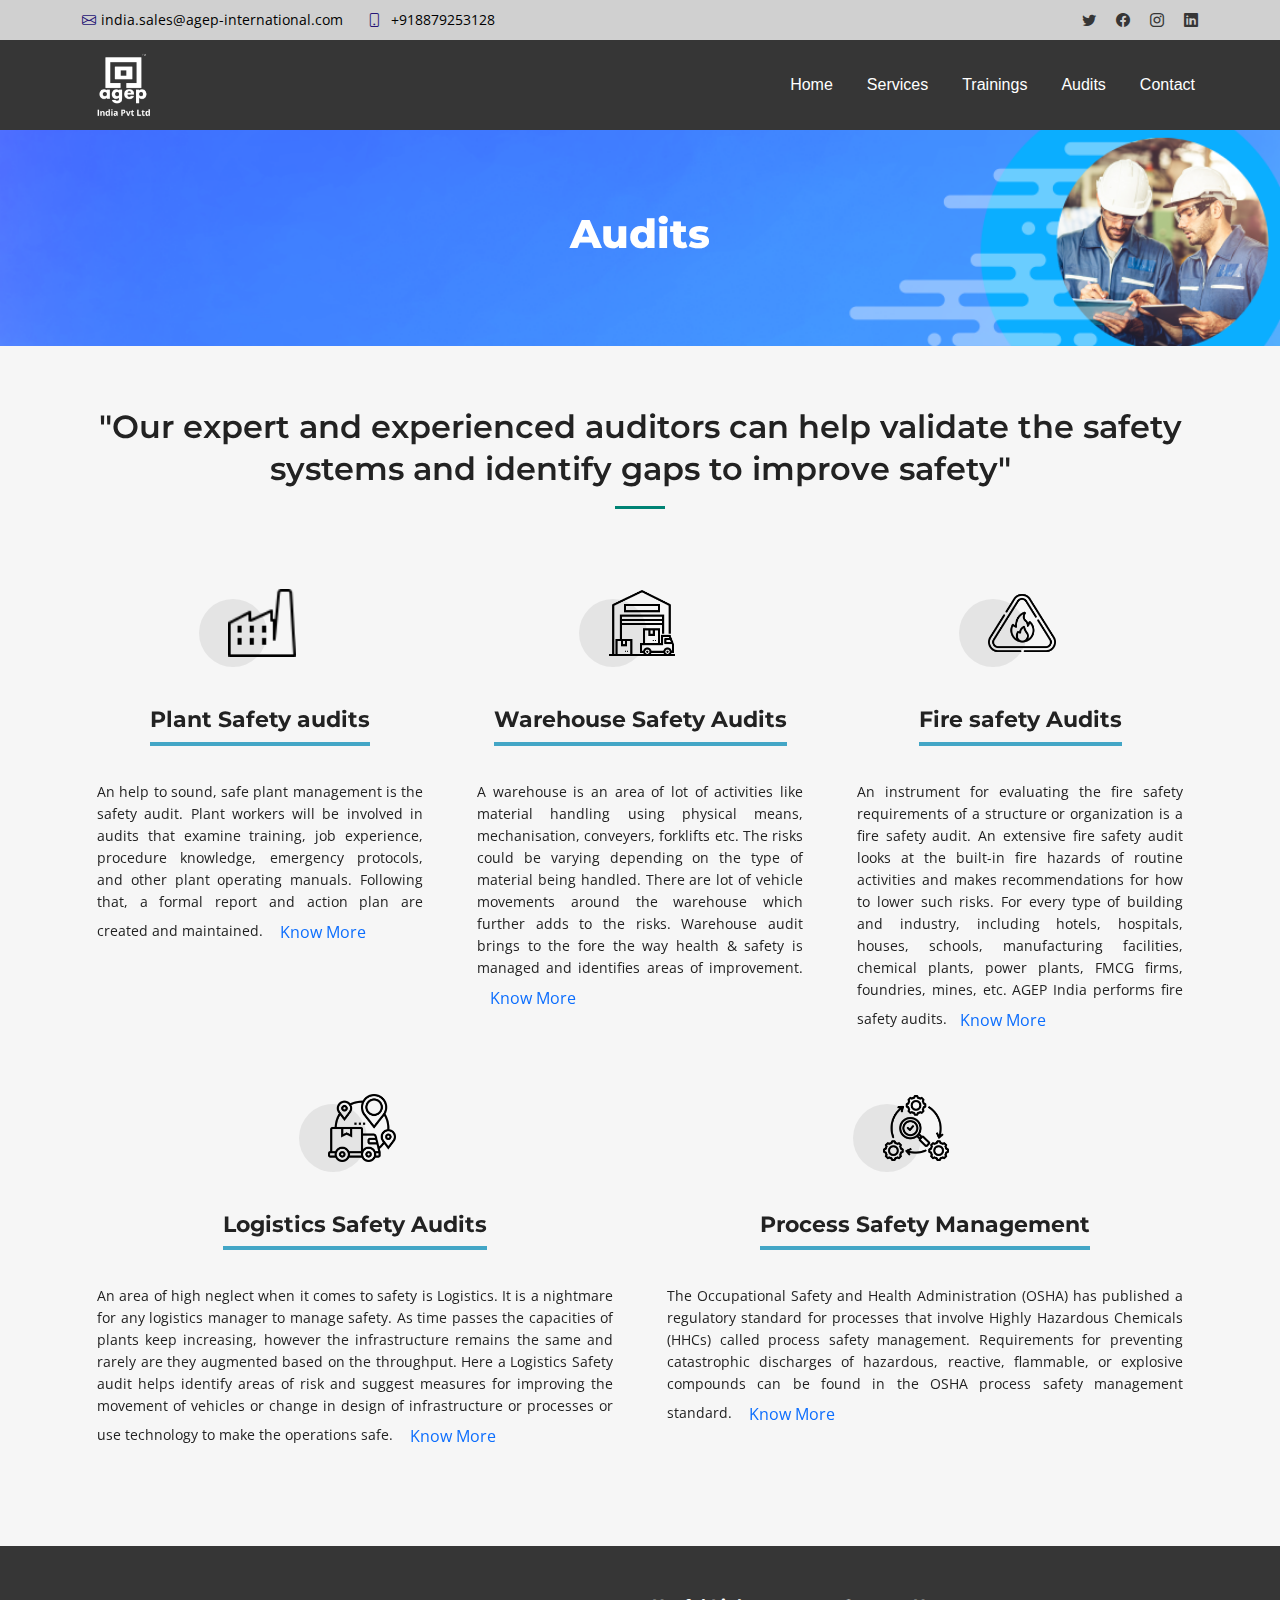
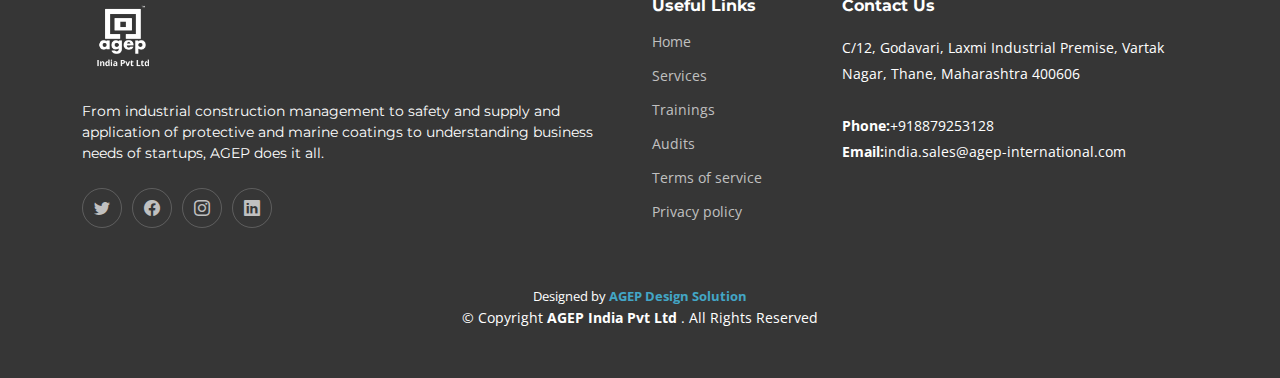
<file: audits.html>
<!DOCTYPE html>
<html lang="en">

<head>
    <title>Our Audits Agep India Pvt Ltd</title>
    <meta charset="UTF-8">
    <meta name="viewport" content="width=device-width, initial-scale=1">
    <!-- Favicons -->
    <link href="assets/img/favicon.png" rel="icon">
    <link href="assets/img/apple-touch-icon.png" rel="apple-touch-icon">
    <!-- Google Fonts -->
    <link rel="preconnect" href="https://fonts.googleapis.com">
    <link rel="preconnect" href="https://fonts.gstatic.com" crossorigin>
    <link
        href="https://fonts.googleapis.com/css2?family=Open+Sans:ital,wght@0,300;0,400;0,500;0,600;0,700;1,300;1,400;1,600;1,700&family=Montserrat:ital,wght@0,300;0,400;0,500;0,600;0,700;1,300;1,400;1,500;1,600;1,700&family=Raleway:ital,wght@0,300;0,400;0,500;0,600;0,700;1,300;1,400;1,500;1,600;1,700&display=swap"
        rel="stylesheet">
    <!-- -----------Vendor CSS Files-------------- -->
    <link href="assets/vendor/bootstrap/css/bootstrap.min.css" rel="stylesheet">
    <link href="assets/vendor/bootstrap-icons/bootstrap-icons.css" rel="stylesheet">
    <link href="assets/vendor/aos/aos.css" rel="stylesheet">
    <link href="assets/vendor/glightbox/css/glightbox.min.css" rel="stylesheet">
    <link href="assets/vendor/swiper/swiper-bundle.min.css" rel="stylesheet">
    <!------ CSS File---- -->
    <link href="assets/css/main.css" rel="stylesheet">
</head>

<body>
    <!-- ======= Header ======= -->
    <section id="topbar" class="topbar d-flex align-items-center">
        <div class="container d-flex justify-content-center justify-content-md-between">
            <div class="contact-info d-flex align-items-center">
                <a href="mailto:india.sales@agep-international.com" class="d-flex align-items-center text-dark email">
                    <i class="bi bi-envelope"><span>india.sales@agep-international.com</span></i></a></i>
                <i class="bi bi-phone d-flex align-items-center ms-4"><span>
                        <a href="tel:+918879253128">+918879253128</a>
                    </span></i></a>
            </div>
            <div class="social-links d-none d-md-flex align-items-center">
                <a href="https://twitter.com/AGEPIndia?t=v2tFDaWa-j99yqz-kNW7rA&s=08" class="twitter" target="_blank"><i
                        class="bi bi-twitter"></i></a>
                <a href="https://www.facebook.com/agepinternational" class="facebook" target="_blank"><i
                        class="bi bi-facebook"></i></a>
                <a href="https://www.instagram.com/agep_india/" class="instagram" target="_blank"><i
                        class="bi bi-instagram"></i></a>
                <a href="https://www.linkedin.com/company/agepindia/" class="linkedin" target="_blank"><i
                        class="bi bi-linkedin"></i></i></a>
            </div>
        </div>
    </section>
    <!-- End Top Bar -->
    <header id="header" class="header d-flex align-items-center">
        <div class="container-fluid container-xl d-flex align-items-center justify-content-between">
            <a href="index.php" class="logo d-flex align-items-center">
                <!-- Uncomment the line below if you also wish to use an image logo -->
                <img src="assets/img/logo_fav.png" alt="">
            </a>
            <nav id="navbar" class="navbar">
                <ul>
                    <li>
                        <a href="index.php">Home</a>
                    </li>
                    <!-- <li><a href="#about">About Us</a></li> -->
                    <li>
                        <a href="services.php">Services</a>
                    </li>
                    <li>
                        <a href="training.php">Trainings</a>
                    </li>
                    <li>
                        <a href="audits.php">Audits</a>
                    </li>
                    <li>
                        <a href="contact.php">Contact</a>
                    </li>
                </ul>
            </nav>
            <!-- .navbar -->
            <i class="mobile-nav-toggle mobile-nav-show bi bi-list"></i>
            <i class="mobile-nav-toggle mobile-nav-hide d-none bi bi-x"></i>
        </div>
    </header>
    <!-- End Header -->
    <!-- End Header -->
    <section id="header-services" class="header-services" style="background-image: url(assets/img/bannertwo/4.png);">
        <div class="container" data-aos="zoom-in">
            <div class="text-center" data-aos="fade-right" data-aos-delay="800">
                <h5>Audits</h5>

                <!-- <p>"From risk assessment to emergency response planning, we have got you covered!"</p> -->
            </div>
        </div>
    </section>
    <!-- ======= Our AUDITS  Section ======= -->
    <section id="audits" class="services sections-bg">
        <div class="container" data-aos="fade-up">
            <div class="section-header">
                <h2 style="line-height: 1.3;">
                    "Our expert and experienced auditors can help validate the safety
                    systems and identify gaps to improve safety"
                </h2>
                <!-- <p class="lead"></p> -->
            </div>
            <div class="row gy-4" data-aos="fade-up" data-aos-delay="100">
                <div class="col-lg-4 col-md-6">
                    <div class="service-item  position-relative text-center">
                        <div class="icon">
                            <!-- <i class="bi bi-activity"></i> -->
                            <img src="assets/img/service_icon/plants.png" alt="" class="img-fluid">
                        </div>
                        <h3>Plant Safety audits</h3>
                        <p>
                            An help to sound, safe plant management is the safety audit. Plant workers will be
                            involved in audits that examine training, job experience, procedure knowledge, emergency
                            protocols, and other plant operating manuals. Following that, a formal report and action
                            plan are created and maintained.
                            <a href="#0" class="btn btn-link openButton" data-bs-toggle="modal"
                                data-bs-target="#popup">Know
                                More</a>
                        </p>
                    </div>
                </div>
                <!-- End Service Item -->
                <div class="col-lg-4 col-md-6">
                    <div class="service-item position-relative text-center">
                        <div class="icon">
                            <img src="assets/img/service_icon/warehouse.png" alt="" class="img-fluid">
                            <!-- <i class="bi bi-broadcast"></i> -->
                        </div>
                        <h3>
                            Warehouse Safety Audits
                        </h3>
                        <p>
                            A warehouse is an area of lot of activities like material handling using physical means,
                            mechanisation, conveyers, forklifts etc. The risks could be varying depending on the
                            type of material being handled. There are lot of vehicle movements around the warehouse
                            which further adds to the risks. Warehouse audit brings to the fore the way health &
                            safety is managed and identifies areas of improvement.<a href="#0"
                                class="btn btn-link openButton" data-bs-toggle="modal" data-bs-target="#popup">Know
                                More</a>
                        </p>
                    </div>
                </div>
                <!-- End Service Item -->
                <div class="col-lg-4 col-md-6">
                    <div class="service-item position-relative text-center">
                        <div class="icon">
                            <img src="assets/img/service_icon/firesaftyaudit.png" alt="" class="img-fluid">
                            <!-- <i class="bi bi-easel"></i> -->
                        </div>
                        <h3>Fire safety Audits</h3>
                        <p>
                            An instrument for evaluating the fire safety requirements of a structure or
                            organization is a fire safety audit. An extensive fire safety audit looks at the
                            built-in fire hazards of routine activities and makes recommendations for how to lower
                            such risks. For every type of building and industry, including hotels, hospitals,
                            houses, schools, manufacturing facilities, chemical plants, power plants, FMCG firms,
                            foundries, mines, etc. AGEP India performs fire safety audits.<a href="#0"
                                class="btn btn-link openButton" data-bs-toggle="modal" data-bs-target="#popup">Know
                                More</a>
                        </p>
                    </div>
                </div>
                <!-- End Service Item -->
                <div class="col-lg-6 col-md-6 col-sm-12">
                    <div class="service-item position-relative text-center">
                        <div class="icon" style="margin-left: 8%;">
                            <img src="assets/img/service_icon/logistics.png" alt="" class="img-fluid">
                            <!-- <i class="bi bi-bounding-box-circles"></i> -->
                        </div>
                        <h3>
                            Logistics Safety Audits
                        </h3>
                        <p>
                            An area of high neglect when it comes to safety is Logistics. It is a nightmare for any
                            logistics manager to manage safety. As time passes the capacities of plants keep
                            increasing, however the infrastructure remains the same and rarely are they augmented
                            based on the throughput. Here a Logistics Safety audit helps identify areas of risk and
                            suggest measures for improving the movement of vehicles or change in design of
                            infrastructure or processes or use technology to make the operations safe.
                            <a href="#0" class="btn btn-link openButton" data-bs-toggle="modal"
                                data-bs-target="#popup">Know
                                More</a>
                        </p>
                    </div>
                </div>
                <!-- End Service Item -->
                <div class="col-lg-6 col-md-6 col-sm-12">
                    <div class="service-item position-relative text-center">
                        <div class="icon" style="margin-left: 5%;">
                            <img src="assets/img/service_icon/processmangt.png" alt="" class="img-fluid">
                            <!-- <i class="bi bi-bounding-box-circles"></i> -->
                        </div>
                        <h3>
                            Process Safety Management
                        </h3>
                        <p>
                            The Occupational Safety and Health Administration (OSHA) has published a regulatory
                            standard for processes that involve Highly Hazardous Chemicals (HHCs) called process
                            safety management. Requirements for preventing catastrophic discharges of hazardous,
                            reactive, flammable, or explosive compounds can be found in the OSHA process safety
                            management standard.
                            <a class="btn btn-link openButton" data-bs-toggle="modal" data-bs-target="#popup">Know
                                More</a>
                        </p>
                    </div>
                </div>
                <!-- End Service Item -->
            </div>
        </div>
    </section>
    <!-- End Our Training Section -->
    <section>
        <div class="container">
            <div class="modal fade" id="popup" tabindex="-1" aria-labelledby="popupLabel" role="dialog"
                aria-hidden="true" data-backdrop="false">
                <div class="modal-dialog modal-side modal-bottom-right modal-notify modal-info" role="document">
                    <div class="modal-content">
                        <div class="modal-header bg-primary text-light">
                            <h5 class="modal-title" id="popupLabel">Ask Us &#128578;</h5>
                            <button type="button" class="btn btn-light btn-close" data-bs-dismiss="modal"
                                aria-label="Close"></button>
                        </div>
                        <div class="modal-body">
                            <form action="" method="post" role="form" class="php-email-form">
                                <div class="row">
                                    <div class="col-md-6 form-group">
                                        <input type="text" name="name" class="form-control" id="name"
                                            placeholder="Your Name" required>
                                    </div>
                                    <div class="col-md-6 form-group mt-3 mt-md-0">
                                        <input type="email" class="form-control" name="email" id="email"
                                            placeholder="Your Email" required>
                                    </div>
                                </div>
                                <div class="form-group mt-3">
                                    <input type="text" class="form-control" name="subject" id="subject"
                                        placeholder="Services" required>
                                </div>
                                <div class="form-group mt-3">
                                    <textarea class="form-control" name="message" rows="7"
                                        placeholder="Your Requirements" required></textarea>
                                </div>
                                <div class="text-center"><button class="btn btn-outline-primary mt-2" type="submit">Send
                                        Message</button></div>
                            </form>
                        </div>
                    </div>
                </div>
            </div>
        </div>
    </section>
    <!-- ======= Footer ======= -->
    <footer id="footer" class="footer">
        <div class="container">
            <div class="row gy-4">
                <div class="col-lg-6 col-md-12 footer-info">
                    <a href="index.php" class="logo d-flex align-items-center">
                        <!-- <span>AGEP India</span> -->
                        <img src="assets/img/logo_fav.png" class="img-fluid" alt="">
                    </a>
                    <p>From industrial construction management to safety and supply and application of
                        protective and
                        marine coatings to understanding business needs of startups, AGEP does it all. </p>
                    <div class="social-links d-flex mt-4">
                        <a href="https://twitter.com/AGEPIndia?t=v2tFDaWa-j99yqz-kNW7rA&s=08" class="twitter"><i
                                class="bi bi-twitter"></i></a>
                        <a href="https://www.facebook.com/agepinternational" class="facebook"><i
                                class="bi bi-facebook"></i></a>
                        <a href="https://www.instagram.com/agep_india/" class="instagram"><i
                                class="bi bi-instagram"></i></a>
                        <a href="https://www.linkedin.com/company/agepindia/" class="linkedin"><i
                                class="bi bi-linkedin"></i></i></a>
                    </div>
                </div>

                <div class="col-lg-2 col-md-2 col-6 footer-links">
                    <h4>Useful Links</h4>
                    <ul>
                        <li><a href="index.php">Home</a></li>
                        <li><a href="services.php">Services</a></li>
                        <li><a href="training.php">Trainings</a></li>
                        <li><a href="audits.php">Audits</a></li>
                        <li><a href="termsofservice.php" target="_blank">Terms of service</a></li>
                        <li><a href="privacy.php" target="_blank">Privacy policy</a></li>
                    </ul>
                </div>


                <!-- Office Address -->
                <div class=" col-xl-4 col-lg-4 col-md-4 footer-contact text-center text-md-start">
                    <h4>Contact Us</h4>
                    <p>
                        C/12, Godavari, Laxmi Industrial Premise, Vartak Nagar, Thane, Maharashtra 400606
                        <br><br>
                        <strong>Phone:</strong><a href="tel:+918879253128"></a>+918879253128<br>
                        <strong>Email:</strong>india.sales@agep-international.com<br>
                    </p>

                </div>

            </div>
        </div>

        <div class="container mt-4">
            <div class="copyright">
                <div class="credits">
                    Designed by <a href="index.php"><b>AGEP Design Solution</b></a>
                </div>
                &copy; Copyright <strong><span>AGEP India Pvt Ltd </span></strong>. All Rights Reserved
            </div>
        </div>
    </footer><!-- End Footer -->
    <!-- End Footer -->
    <!-- Vendor JS Files -->
    <script src="assets/vendor/bootstrap/js/bootstrap.bundle.min.js"></script>
    <script src="assets/vendor/aos/aos.js"></script>
    <script src="assets/vendor/glightbox/js/glightbox.min.js"></script>
    <script src="assets/vendor/purecounter/purecounter_vanilla.js"></script>
    <script src="assets/vendor/swiper/swiper-bundle.min.js"></script>
    <!-- Template Main JS File -->
    <script src="assets/js/main.js"></script>
</body>

</html>
</file>
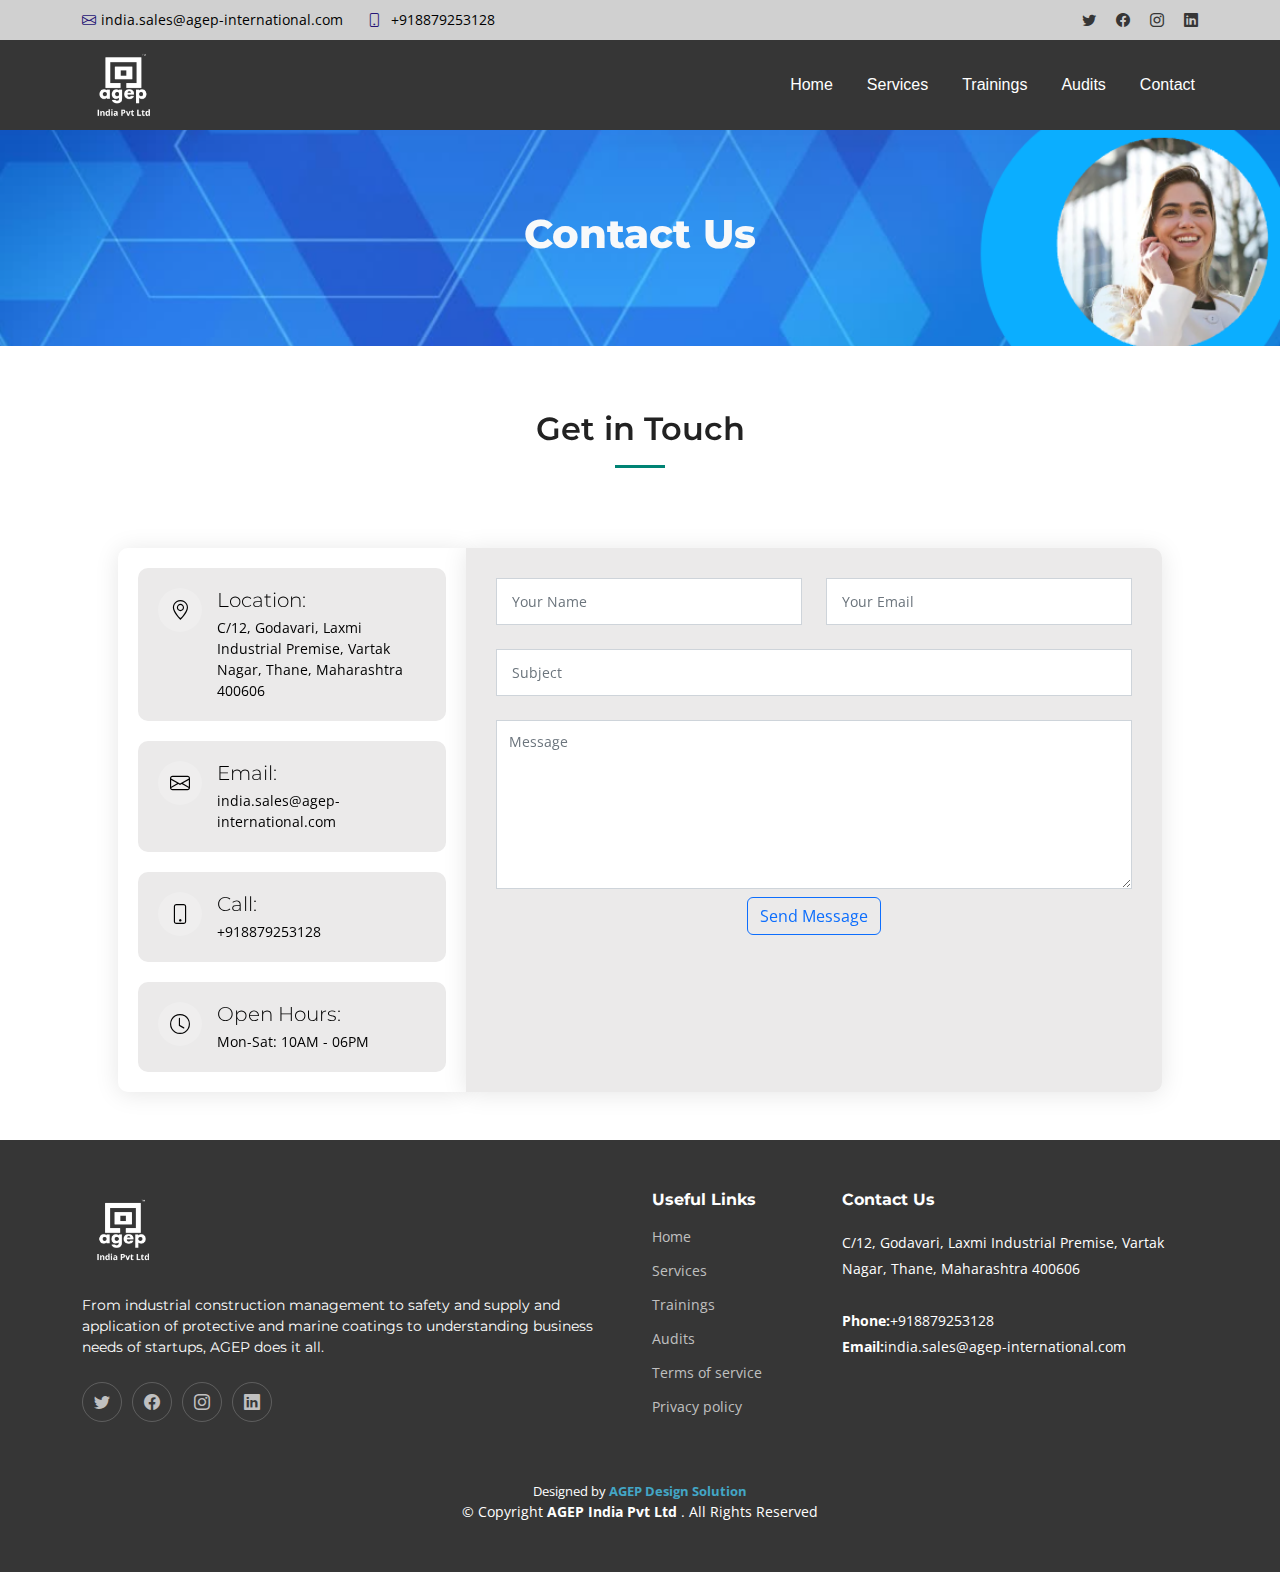
<file: contact.html>
<!DOCTYPE html>
<html lang="en">

<head>
    <title>Contact US Agep India Pvt Ltd </title>
    <meta charset="UTF-8">
    <meta name="viewport" content="width=device-width, initial-scale=1">

    <!-- Favicons -->
    <link href="assets/img/favicon.png" rel="icon">
    <link href="assets/img/apple-touch-icon.png" rel="apple-touch-icon">

    <!-- Google Fonts -->
    <link rel="preconnect" href="https://fonts.googleapis.com">
    <link rel="preconnect" href="https://fonts.gstatic.com" crossorigin>
    <link
        href="https://fonts.googleapis.com/css2?family=Open+Sans:ital,wght@0,300;0,400;0,500;0,600;0,700;1,300;1,400;1,600;1,700&family=Montserrat:ital,wght@0,300;0,400;0,500;0,600;0,700;1,300;1,400;1,500;1,600;1,700&family=Raleway:ital,wght@0,300;0,400;0,500;0,600;0,700;1,300;1,400;1,500;1,600;1,700&display=swap"
        rel="stylesheet">
    <!-- -----------Vendor CSS Files-------------- -->
    <link href="assets/vendor/bootstrap/css/bootstrap.min.css" rel="stylesheet">
    <link href="assets/vendor/bootstrap-icons/bootstrap-icons.css" rel="stylesheet">
    <link href="assets/vendor/aos/aos.css" rel="stylesheet">
    <link href="assets/vendor/glightbox/css/glightbox.min.css" rel="stylesheet">
    <link href="assets/vendor/swiper/swiper-bundle.min.css" rel="stylesheet">

    <!------ CSS File---- -->
    <link href="assets/css/main.css" rel="stylesheet">
</head>

<body>
    <!-- ======= Header ======= -->
    <section id="topbar" class="topbar d-flex align-items-center">
        <div class="container d-flex justify-content-center justify-content-md-between">
            <div class="contact-info d-flex align-items-center">
                <a href="mailto:india.sales@agep-international.com" class="d-flex align-items-center text-dark email">
                    <i class="bi bi-envelope"><span>india.sales@agep-international.com</span></i></a></i>
                <i class="bi bi-phone d-flex align-items-center ms-4"><span>
                        <a href="tel:+918879253128">+918879253128</a>
                    </span></i></a>
            </div>
            <div class="social-links d-none d-md-flex align-items-center">
                <a href="https://twitter.com/AGEPIndia?t=v2tFDaWa-j99yqz-kNW7rA&s=08" class="twitter" target="_blank"><i
                        class="bi bi-twitter"></i></a>
                <a href="https://www.facebook.com/agepinternational" class="facebook" target="_blank"><i
                        class="bi bi-facebook"></i></a>
                <a href="https://www.instagram.com/agep_india/" class="instagram" target="_blank"><i
                        class="bi bi-instagram"></i></a>
                <a href="https://www.linkedin.com/company/agepindia/" class="linkedin" target="_blank"><i
                        class="bi bi-linkedin"></i></i></a>
            </div>
        </div>
    </section><!-- End Top Bar -->

    <header id="header" class="header d-flex align-items-center">
        <div class="container-fluid container-xl d-flex align-items-center justify-content-between">
            <a href="index.php" class="logo d-flex align-items-center">
                <!-- Uncomment the line below if you also wish to use an image logo -->
                <img src="assets/img/logo_fav.png" alt="">
            </a>
            <nav id="navbar" class="navbar">
                <ul>
                    <li><a href="index.php">Home</a></li>
                    <!-- <li><a href="#about">About Us</a></li> -->
                    <li><a href="services.php">Services</a></li>
                    <li><a href="training.php">Trainings</a></li>
                    <li><a href="audits.php">Audits</a></li>
                    <li><a href="contact.php">Contact</a></li>
                </ul>
            </nav><!-- .navbar -->

            <i class="mobile-nav-toggle mobile-nav-show bi bi-list"></i>
            <i class="mobile-nav-toggle mobile-nav-hide d-none bi bi-x"></i>

        </div>
    </header><!-- End Header -->
    <!-- End Header -->
    <section id="header-services" class="header-services" style="background-image: url(assets/img/bannertwo/5.png);">
        <div class="container" data-aos="zoom-in">
            <div class="text-center" data-aos="fade-right" data-aos-delay="800">
                <h5 class="text-light">Contact Us </h5>
            </div>
        </div>
    </section>
    <!-- ======= Contact Section ======= -->
    <section id="contact" class="contact">
        <div class="container p-5" data-aos="fade-up">

            <div class="section-header mt-3">
                <h2>Get in Touch</h2>
                <!-- <p></p> -->
            </div>

            <div class="row gx-lg-0 gy-4">
                <div class="col-xl-4 col-lg-4 col-md-12 col-sm-12 col-12">
                    <div class="info-container d-flex flex-column align-items-center justify-content-center">
                        <div class="info-item d-flex">
                            <i class="bi bi-geo-alt flex-shrink-0"></i>
                            <div>
                                <h4>Location:</h4>
                                <p> C/12, Godavari, Laxmi Industrial Premise, Vartak Nagar, Thane, Maharashtra 400606
                                </p>
                            </div>
                        </div><!-- End Info Item -->

                        <div class="info-item d-flex">
                            <i class="bi bi-envelope flex-shrink-0"></i>
                            <div>
                                <h4>Email:</h4>
                                <p>india.sales@agep-international.com</p>
                            </div>
                        </div><!-- End Info Item -->

                        <div class="info-item d-flex">
                            <i class="bi bi-phone flex-shrink-0"></i>
                            <div>
                                <h4>Call:</h4>
                                <p>+918879253128</p>
                            </div>
                        </div><!-- End Info Item -->

                        <div class="info-item d-flex">
                            <i class="bi bi-clock flex-shrink-0"></i>
                            <div>
                                <h4>Open Hours:</h4>
                                <p>Mon-Sat: 10AM - 06PM</p>
                            </div>
                        </div><!-- End Info Item -->
                    </div>

                </div>

                <div class="col-xl-8 col-lg-8 col-md-8 col-sm-12 col-12">
                    <form action="" method="post" role="form" class="php-email-form">
                        <div class="row">
                            <div class="col-md-6 col-sm-6 form-group">
                                <input type="text" name="name" class="form-control" id="name" placeholder="Your Name"
                                    required>
                            </div>
                            <div class="col-md-6 col-sm-6 form-group mt-3 mt-md-0">
                                <input type="email" class="form-control" name="email" id="email"
                                    placeholder="Your Email" required>
                            </div>
                        </div>
                        <div class="form-group mt-3">
                            <input type="text" class="form-control" name="subject" id="subject" placeholder="Subject"
                                required>
                        </div>
                        <div class="form-group mt-3">
                            <textarea class="form-control" name="message" rows="7" placeholder="Message"
                                required></textarea>
                        </div>
                        <div class="text-center"><button class="btn btn-outline-primary" type="submit">Send
                                Message</button></div>
                    </form>
                </div><!-- End Contact Form -->

            </div>

        </div>
    </section><!-- End Contact Section -->
    <!-- ======= Footer ======= -->
    <footer id="footer" class="footer">
        <div class="container">
            <div class="row">
                <div class="col-lg-6 col-md-12 footer-info">
                    <a href="index.php" class="logo d-flex align-items-center">
                        <!-- <span>AGEP India</span> -->
                        <img src="assets/img/logo_fav.png" class="img-fluid" alt="">
                    </a>
                    <p>From industrial construction management to safety and supply and application of
                        protective and
                        marine coatings to understanding business needs of startups, AGEP does it all. </p>
                    <div class="social-links d-flex mt-4">
                        <a href="https://twitter.com/AGEPIndia?t=v2tFDaWa-j99yqz-kNW7rA&s=08" class="twitter"><i
                                class="bi bi-twitter"></i></a>
                        <a href="https://www.facebook.com/agepinternational" class="facebook"><i
                                class="bi bi-facebook"></i></a>
                        <a href="https://www.instagram.com/agep_india/" class="instagram"><i
                                class="bi bi-instagram"></i></a>
                        <a href="https://www.linkedin.com/company/agepindia/" class="linkedin"><i
                                class="bi bi-linkedin"></i></i></a>
                    </div>
                </div>

                <div class="col-lg-2 col-md-2 col-6 footer-links">
                    <h4>Useful Links</h4>
                    <ul>
                        <li><a href="index.php">Home</a></li>
                        <li><a href="services.php">Services</a></li>
                        <li><a href="training.php">Trainings</a></li>
                        <li><a href="audits.php">Audits</a></li>
                        <li><a href="termsofservice.php" target="_blank">Terms of service</a></li>
                        <li><a href="privacy.php" target="_blank">Privacy policy</a></li>
                    </ul>
                </div>


                <!-- Office Address -->
                <div class=" col-xl-4 col-lg-4 col-md-4 footer-contact text-center text-md-start">
                    <h4>Contact Us</h4>
                    <p>
                        C/12, Godavari, Laxmi Industrial Premise, Vartak Nagar, Thane, Maharashtra 400606
                        <br><br>
                        <strong>Phone:</strong><a href="tel:+918879253128"></a>+918879253128<br>
                        <strong>Email:</strong>india.sales@agep-international.com<br>
                    </p>

                </div>

            </div>
        </div>

        <div class="container mt-4">
            <div class="copyright">
                <div class="credits">
                    Designed by <a href="index.php"><b>AGEP Design Solution</b></a>
                </div>
                &copy; Copyright <strong><span>AGEP India Pvt Ltd </span></strong>. All Rights Reserved
            </div>
        </div>
    </footer><!-- End Footer -->
    <!-- End Footer -->
    <!-- Vendor JS Files -->
    <script src="assets/vendor/bootstrap/js/bootstrap.bundle.min.js"></script>
    <script src="assets/vendor/aos/aos.js"></script>
    <script src="assets/vendor/glightbox/js/glightbox.min.js"></script>
    <script src="assets/vendor/purecounter/purecounter_vanilla.js"></script>
    <script src="assets/vendor/swiper/swiper-bundle.min.js"></script>

    <!-- Template Main JS File -->
    <script src="assets/js/main.js"></script>
</body>

</html>
</file>
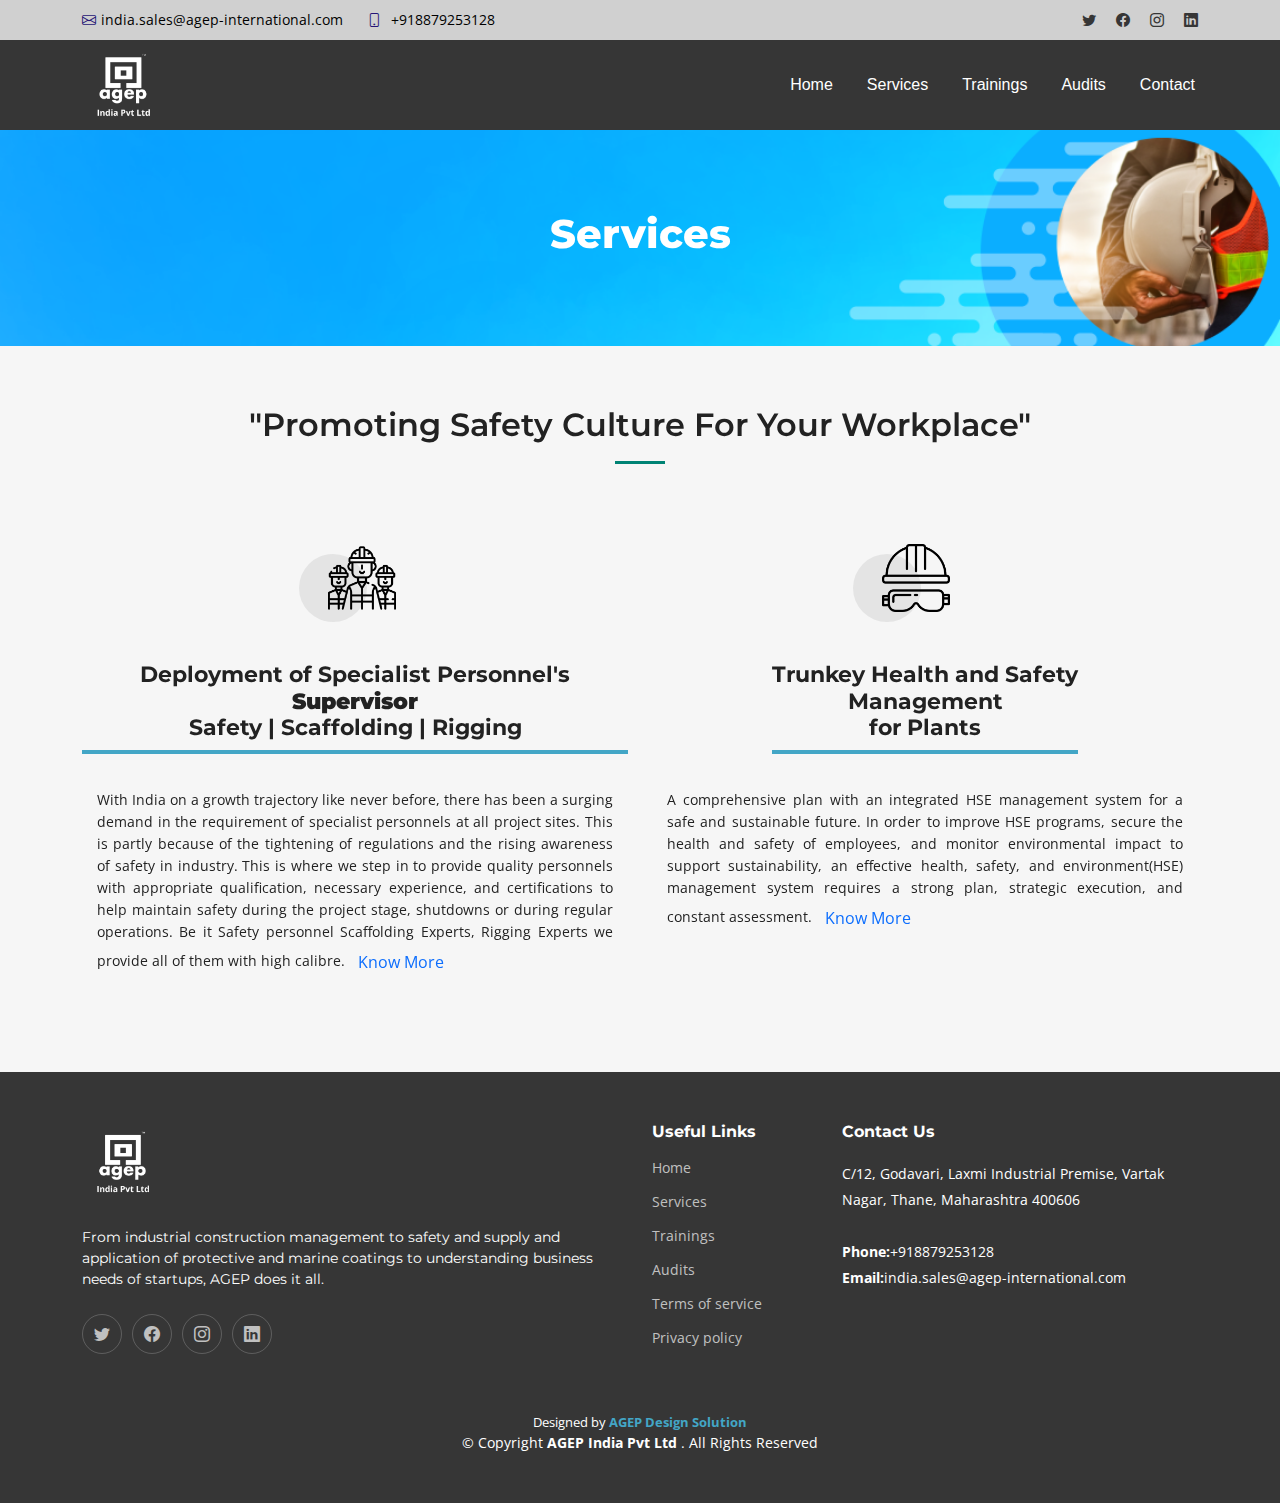
<file: services.html>
<!DOCTYPE html>
<html lang="en">

<head>
    <title>
        Our Services Agep India Pvt ltd
    </title>
    <meta charset="UTF-8">
    <meta name="viewport" content="width=device-width, initial-scale=1">
    <!-- Favicons -->
    <link href="assets/img/favicon.png" rel="icon">
    <link href="assets/img/apple-touch-icon.png" rel="apple-touch-icon">
    <!-- Google Fonts -->
    <link rel="preconnect" href="https://fonts.googleapis.com">
    <link rel="preconnect" href="https://fonts.gstatic.com" crossorigin>
    <link
        href="https://fonts.googleapis.com/css2?family=Open+Sans:ital,wght@0,300;0,400;0,500;0,600;0,700;1,300;1,400;1,600;1,700&family=Montserrat:ital,wght@0,300;0,400;0,500;0,600;0,700;1,300;1,400;1,500;1,600;1,700&family=Raleway:ital,wght@0,300;0,400;0,500;0,600;0,700;1,300;1,400;1,500;1,600;1,700&display=swap"
        rel="stylesheet">
    <!-- -----------Vendor CSS Files-------------- -->
    <link href="assets/vendor/bootstrap/css/bootstrap.min.css" rel="stylesheet">
    <link href="assets/vendor/bootstrap-icons/bootstrap-icons.css" rel="stylesheet">
    <link href="assets/vendor/aos/aos.css" rel="stylesheet">
    <link href="assets/vendor/glightbox/css/glightbox.min.css" rel="stylesheet">
    <link href="assets/vendor/swiper/swiper-bundle.min.css" rel="stylesheet">
    <!------ CSS File---- -->
    <link href="assets/css/main.css" rel="stylesheet">
</head>

<body>
    <!-- ======= Header ======= -->
    <section id="topbar" class="topbar d-flex align-items-center">
        <div class="container d-flex justify-content-center justify-content-md-between">
            <div class="contact-info d-flex align-items-center">
                <a href="mailto:india.sales@agep-international.com" class="d-flex align-items-center text-dark email">
                    <i class="bi bi-envelope"><span>india.sales@agep-international.com</span></i></a></i>
                <i class="bi bi-phone d-flex align-items-center ms-4"><span>
                        <a href="tel:+918879253128">+918879253128</a>
                    </span></i></a>
            </div>
            <div class="social-links d-none d-md-flex align-items-center">
                <a href="https://twitter.com/AGEPIndia?t=v2tFDaWa-j99yqz-kNW7rA&s=08" class="twitter" target="_blank"><i
                        class="bi bi-twitter"></i></a>
                <a href="https://www.facebook.com/agepinternational" class="facebook" target="_blank"><i
                        class="bi bi-facebook"></i></a>
                <a href="https://www.instagram.com/agep_india/" class="instagram" target="_blank"><i
                        class="bi bi-instagram"></i></a>
                <a href="https://www.linkedin.com/company/agepindia/" class="linkedin" target="_blank"><i
                        class="bi bi-linkedin"></i></i></a>
            </div>
        </div>
    </section>
    <!-- End Top Bar -->
    <header id="header" class="header d-flex align-items-center">
        <div class="container-fluid container-xl d-flex align-items-center justify-content-between">
            <a href="index.php" class="logo d-flex align-items-center">
                <!-- Uncomment the line below if you also wish to use an image logo -->
                <img src="assets/img/logo_fav.png" alt="">
            </a>
            <nav id="navbar" class="navbar">
                <ul>
                    <li>
                        <a href="index.php">Home</a>
                    </li>
                    <!-- <li><a href="about">About Us</a></li> -->
                    <li>
                        <a href="services.php">Services</a>
                    </li>
                    <li>
                        <a href="training.php">Trainings</a>
                    </li>
                    <li>
                        <a href="audits.php">Audits</a>
                    </li>
                    <li>
                        <a href="contact.php">Contact</a>
                    </li>
                </ul>
            </nav>
            <!-- .navbar -->
            <i class="mobile-nav-toggle mobile-nav-show bi bi-list"></i>
            <i class="mobile-nav-toggle mobile-nav-hide d-none bi bi-x"></i>
        </div>
    </header>
    <!-- End Header -->
    <!-- End Header -->
    <section id="header-services" class="header-services" style="background-image: url(assets/img/bannertwo/1.png);">
        <div class="container" data-aos="zoom-in">
            <div class="text-center" data-aos="fade-right" data-aos-delay="800">
                <h5>
                    Services
                </h5>
            </div>
        </div>
    </section>
    <!-- ======= Our Services Section ======= -->
    <section id="services" class="services sections-bg">
        <div class="container" data-aos="fade-up">
            <div class="section-header">
                <h2 data-aos="fade-right">"Promoting Safety Culture For Your Workplace"</h2>
            </div>
            <div class="row gy-4" data-aos="fade-up" data-aos-delay="100">
                <div class="col-lg-6 col-md-12">
                    <div class="service-item position-relative text-center">
                        <div class="icon" style="margin-left: 8%;">
                            <!-- <i class="bi bi-broadcast"></i> -->
                            <img src="assets/img/service_icon/manpowerdevp.png" alt="manpowerdevp" class="img-fluid">
                        </div>
                        <h3>
                            Deployment of Specialist Personnel's <b>Supervisor</b> <br> Safety | Scaffolding |
                            Rigging
                        </h3>
                        <p>
                            With India on a growth trajectory like never before, there has been a surging demand in
                            the requirement of specialist personnels at all project sites. This is partly because of
                            the tightening of regulations and the rising awareness of safety in industry. This is
                            where we step in to provide quality personnels with appropriate qualification, necessary
                            experience, and certifications to help maintain safety during the project stage,
                            shutdowns or during regular operations. Be it Safety personnel Scaffolding Experts,
                            Rigging Experts we provide all of them with high calibre.<a href="#0"
                                class="btn btn-link openButton" data-bs-toggle="modal" data-bs-target="#popup">Know
                                More</a>
                        </p>

                    </div>
                </div>
                <!-- End Service Item -->
                <div class="col-lg-6 col-md-6">
                    <div class="service-item  position-relative text-center">
                        <div class="icon" style="margin-left: 5%;">
                            <!-- <i class="bi bi-activity"></i> -->
                            <img src="assets/img/service_icon/h&s.png" alt="H&S" class="img-fluid">
                        </div>
                        <h3>Trunkey Health and Safety<br> Management<br>for Plants</h3>
                        <p>
                            A comprehensive plan with an integrated HSE management system for a safe and sustainable
                            future. In order to improve HSE programs, secure the health and safety of employees, and
                            monitor environmental impact to support sustainability, an effective health, safety, and
                            environment(HSE) management system requires a strong plan, strategic execution, and
                            constant assessment.<a href="#0" class="btn btn-link openButton" data-bs-toggle="modal"
                                data-bs-target="#popup">
                                Know More</a>
                        </p>

                    </div>
                </div>
                <!-- End Service Item -->
            </div>
        </div>
    </section>
    <!-- End Our Services Section -->
    <section>
        <div class="container">
            <div class="modal fade" id="popup" tabindex="-1" aria-labelledby="popupLabel" role="dialog"
                aria-hidden="true" data-backdrop="false">
                <div class="modal-dialog modal-side modal-bottom-right modal-notify modal-info" role="document">
                    <div class="modal-content">
                        <div class="modal-header bg-primary text-light">
                            <h5 class="modal-title" id="popupLabel">Ask Us &#128578;</h5>
                            <button type="button" class="btn btn-light btn-close" data-bs-dismiss="modal"
                                aria-label="Close"></button>
                        </div>
                        <div class="modal-body">
                            <form action="" method="post" role="form" class="php-email-form">
                                <div class="row">
                                    <div class="col-md-6 form-group">
                                        <input type="text" name="name" class="form-control" id="name"
                                            placeholder="Your Name" required>
                                    </div>
                                    <div class="col-md-6 form-group mt-3 mt-md-0">
                                        <input type="email" class="form-control" name="email" id="email"
                                            placeholder="Your Email" required>
                                    </div>
                                </div>
                                <div class="form-group mt-3">
                                    <input type="text" class="form-control" name="subject" id="subject"
                                        placeholder="Services" required>
                                </div>
                                <div class="form-group mt-3">
                                    <textarea class="form-control" name="message" rows="7"
                                        placeholder="Your Requirements" required></textarea>
                                </div>
                                <div class="text-center"><button class="btn btn-outline-primary mt-2" type="submit">Send
                                        Message</button></div>
                            </form>
                        </div>
                    </div>
                </div>
            </div>
        </div>
    </section>
    <!-- ======= Footer ======= -->
    <footer id="footer" class="footer">
        <div class="container">
            <div class="row gy-4">
                <div class="col-lg-6 col-md-12 footer-info">
                    <a href="index.php" class="logo d-flex align-items-center">
                        <!-- <span>AGEP India</span> -->
                        <img src="assets/img/logo_fav.png" class="img-fluid" alt="">
                    </a>
                    <p>From industrial construction management to safety and supply and application of
                        protective and
                        marine coatings to understanding business needs of startups, AGEP does it all. </p>
                    <div class="social-links d-flex mt-4">
                        <a href="https://twitter.com/AGEPIndia?t=v2tFDaWa-j99yqz-kNW7rA&s=08" class="twitter"><i
                                class="bi bi-twitter"></i></a>
                        <a href="https://www.facebook.com/agepinternational" class="facebook"><i
                                class="bi bi-facebook"></i></a>
                        <a href="https://www.instagram.com/agep_india/" class="instagram"><i
                                class="bi bi-instagram"></i></a>
                        <a href="https://www.linkedin.com/company/agepindia/" class="linkedin"><i
                                class="bi bi-linkedin"></i></i></a>
                    </div>
                </div>

                <div class="col-lg-2 col-md-2 col-6 footer-links">
                    <h4>Useful Links</h4>
                    <ul>
                        <li><a href="index.php">Home</a></li>
                        <li><a href="services.php">Services</a></li>
                        <li><a href="training.php">Trainings</a></li>
                        <li><a href="audits.php">Audits</a></li>
                        <li><a href="termsofservice.php" target="_blank">Terms of service</a></li>
                        <li><a href="privacy.php" target="_blank">Privacy policy</a></li>
                    </ul>
                </div>


                <!-- Office Address -->
                <div class=" col-xl-4 col-lg-4 col-md-4 footer-contact text-center text-md-start">
                    <h4>Contact Us</h4>
                    <p>
                        C/12, Godavari, Laxmi Industrial Premise, Vartak Nagar, Thane, Maharashtra 400606
                        <br><br>
                        <strong>Phone:</strong><a href="tel:+918879253128"></a>+918879253128<br>
                        <strong>Email:</strong>india.sales@agep-international.com<br>
                    </p>

                </div>

            </div>
        </div>

        <div class="container mt-4">
            <div class="copyright">
                <div class="credits">
                    Designed by <a href="index.php"><b>AGEP Design Solution</b></a>
                </div>
                &copy; Copyright <strong><span>AGEP India Pvt Ltd </span></strong>. All Rights Reserved
            </div>
        </div>
    </footer><!-- End Footer -->
    <!-- End Footer -->
    <!-- Vendor JS Files -->
    <script src="assets/vendor/bootstrap/js/bootstrap.bundle.min.js"></script>
    <script src="assets/vendor/aos/aos.js"></script>
    <script src="assets/vendor/glightbox/js/glightbox.min.js"></script>
    <script src="assets/vendor/purecounter/purecounter_vanilla.js"></script>
    <script src="assets/vendor/swiper/swiper-bundle.min.js"></script>
    <!-- Template Main JS File -->
    <script src="assets/js/main.js"></script>
</body>

</html>
</file>
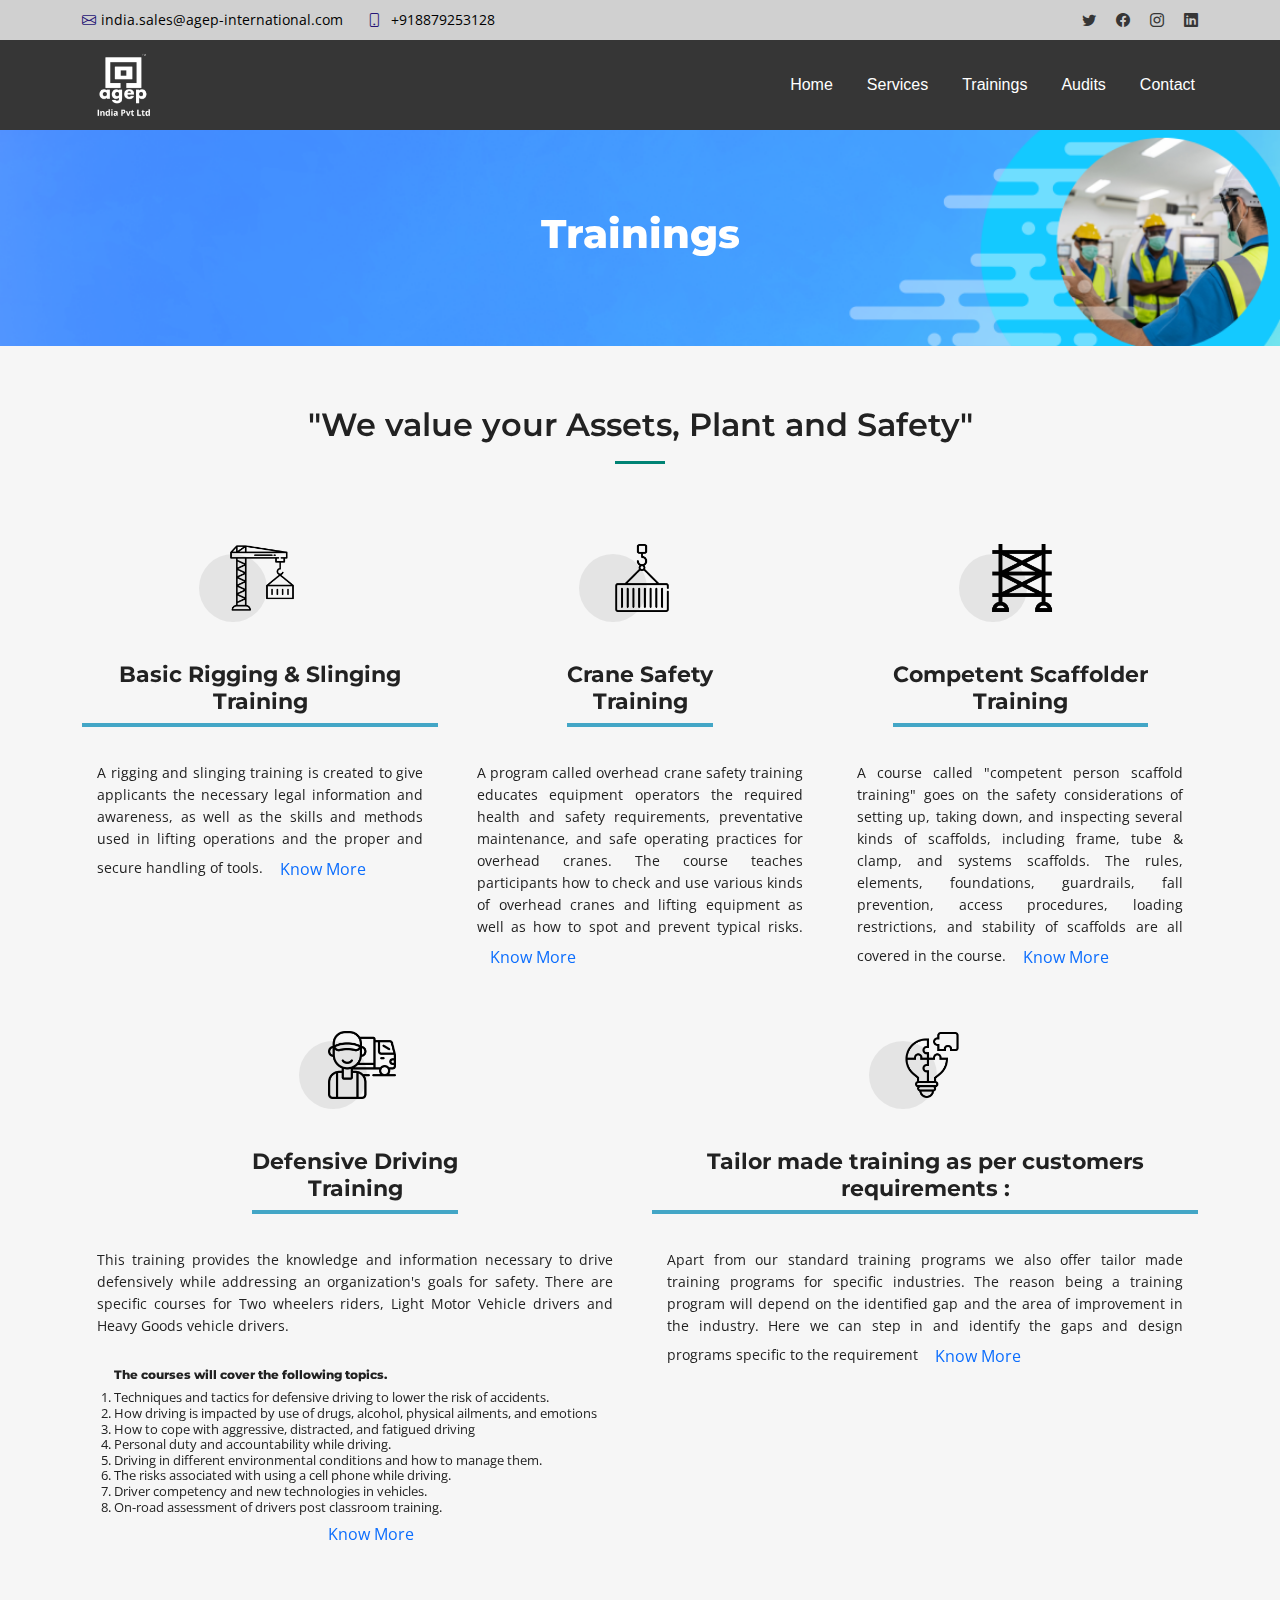
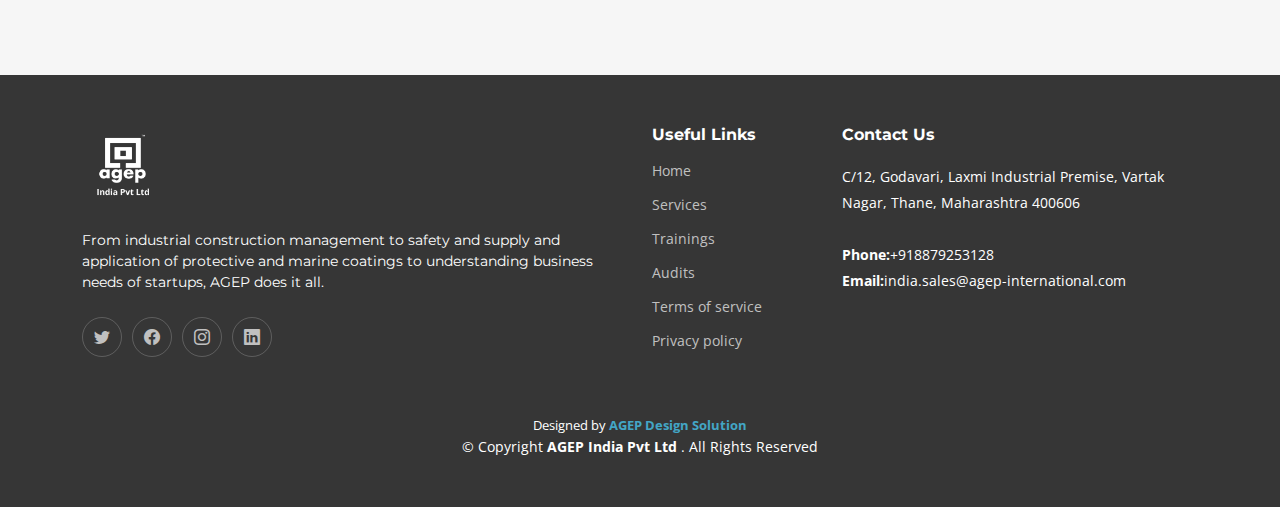
<file: training.html>
<!DOCTYPE html>
<html lang="en">

<head>
    <title>Our Trainings Agep India Pvt Ltd</title>
    <meta charset="UTF-8">
    <meta name="viewport" content="width=device-width, initial-scale=1">
    <!-- Favicons -->
    <link href="assets/img/favicon.png" rel="icon">
    <link href="assets/img/apple-touch-icon.png" rel="apple-touch-icon">
    <!-- Google Fonts -->
    <link rel="preconnect" href="https://fonts.googleapis.com">
    <link rel="preconnect" href="https://fonts.gstatic.com" crossorigin>
    <link
        href="https://fonts.googleapis.com/css2?family=Open+Sans:ital,wght@0,300;0,400;0,500;0,600;0,700;1,300;1,400;1,600;1,700&family=Montserrat:ital,wght@0,300;0,400;0,500;0,600;0,700;1,300;1,400;1,500;1,600;1,700&family=Raleway:ital,wght@0,300;0,400;0,500;0,600;0,700;1,300;1,400;1,500;1,600;1,700&display=swap"
        rel="stylesheet">
    <!-- -----------Vendor CSS Files-------------- -->
    <link href="assets/vendor/bootstrap/css/bootstrap.min.css" rel="stylesheet">
    <link href="assets/vendor/bootstrap-icons/bootstrap-icons.css" rel="stylesheet">
    <link href="assets/vendor/aos/aos.css" rel="stylesheet">
    <link href="assets/vendor/glightbox/css/glightbox.min.css" rel="stylesheet">
    <link href="assets/vendor/swiper/swiper-bundle.min.css" rel="stylesheet">
    <!------ CSS File---- -->
    <link href="assets/css/main.css" rel="stylesheet">
</head>

<body>
    <!-- ======= Header ======= -->
    <section id="topbar" class="topbar d-flex align-items-center">
        <div class="container d-flex justify-content-center justify-content-md-between">
            <div class="contact-info d-flex align-items-center">
                <a href="mailto:india.sales@agep-international.com" class="d-flex align-items-center text-dark email">
                    <i class="bi bi-envelope"><span>india.sales@agep-international.com</span></i></a></i>
                <i class="bi bi-phone d-flex align-items-center ms-4"><span>
                        <a href="tel:+918879253128">+918879253128</a>
                    </span></i></a>
            </div>
            <div class="social-links d-none d-md-flex align-items-center">
                <a href="https://twitter.com/AGEPIndia?t=v2tFDaWa-j99yqz-kNW7rA&s=08" class="twitter" target="_blank"><i
                        class="bi bi-twitter"></i></a>
                <a href="https://www.facebook.com/agepinternational" class="facebook" target="_blank"><i
                        class="bi bi-facebook"></i></a>
                <a href="https://www.instagram.com/agep_india/" class="instagram" target="_blank"><i
                        class="bi bi-instagram"></i></a>
                <a href="https://www.linkedin.com/company/agepindia/" class="linkedin" target="_blank"><i
                        class="bi bi-linkedin"></i></i></a>
            </div>
        </div>
    </section>
    <!-- End Top Bar -->
    <header id="header" class="header d-flex align-items-center">
        <div class="container-fluid container-xl d-flex align-items-center justify-content-between">
            <a href="index.php" class="logo d-flex align-items-center">
                <!-- Uncomment the line below if you also wish to use an image logo -->
                <img src="assets/img/logo_fav.png" alt="">
            </a>
            <nav id="navbar" class="navbar">
                <ul>
                    <li>
                        <a href="index.php">Home</a>
                    </li>
                    <!-- <li><a href="about">About Us</a></li> -->
                    <li>
                        <a href="services.php">Services</a>
                    </li>
                    <li>
                        <a href="training.php">Trainings</a>
                    </li>
                    <li>
                        <a href="audits.php">Audits</a>
                    </li>
                    <li>
                        <a href="contact.php">Contact</a>
                    </li>
                </ul>
            </nav>
            <!-- .navbar -->
            <i class="mobile-nav-toggle mobile-nav-show bi bi-list"></i>
            <i class="mobile-nav-toggle mobile-nav-hide d-none bi bi-x"></i>
        </div>
    </header>
    <!-- End Header -->
    <!-- End Header -->
    <section id="header-services" class="header-services" style="background-image: url(assets/img/bannertwo/3.png);">
        <div class="container" data-aos="zoom-in">
            <div class="text-center" data-aos="fade-right" data-aos-delay="800">
                <h5>Trainings</h5>
            </div>
        </div>
    </section>
    <!-- ======= Our Traning Section ======= -->
    <section id="trainings" class="services sections-bg">
        <div class="container" data-aos="fade-up">
            <div class="section-header">
                <h2>"We value your Assets, Plant and Safety"</h2>
            </div>
            <div class="row gy-4" data-aos="fade-up" data-aos-delay="100">
                <div class="col-lg-4 col-md-6">
                    <div class="service-item  position-relative text-center">
                        <div class="icon">
                            <!-- <i class="bi bi-activity"></i> -->
                            <img src="assets/img/service_icon/r&s.png" alt="" class="img-fluid">
                        </div>
                        <h3>Basic Rigging & Slinging Training</h3>
                        <p>
                            A rigging and slinging training is created to give applicants the necessary legal
                            information and awareness, as well as the skills and methods used in lifting operations
                            and the proper and secure handling of tools.
                            <a href="#0" class="btn btn-link openButton" data-bs-toggle="modal"
                                data-bs-target="#popup">Know
                                More</a>
                        </p>
                    </div>
                </div>
                <!-- End Service Item -->
                <div class="col-lg-4 col-md-6">
                    <div class="service-item position-relative text-center">
                        <div class="icon">
                            <img src="assets/img/service_icon/cranesafety.png" alt="" class="img-fluid">
                            <!-- <i class="bi bi-broadcast"></i> -->
                        </div>
                        <h3> Crane Safety<br> Training</h3>
                        <p>
                            A program called overhead crane safety training educates equipment operators the
                            required health and safety requirements, preventative maintenance, and safe operating
                            practices for overhead cranes. The course teaches participants how to check and use
                            various kinds of overhead cranes and lifting equipment as well as how to spot and
                            prevent typical risks.
                            <a href="#0" class="btn btn-link openButton" data-bs-toggle="modal"
                                data-bs-target="#popup">Know
                                More</a>
                        </p>
                    </div>
                </div>
                <!-- End Service Item -->
                <div class="col-lg-4 col-md-6">
                    <div class="service-item position-relative text-center">
                        <div class="icon">
                            <!-- <i class="bi bi-easel"></i> -->
                            <img src="assets/img/service_icon/scaffolding.png" alt="" class="img-fluid">
                        </div>
                        <h3>Competent Scaffolder<br> Training</h3>
                        <p>
                            A course called "competent person scaffold training" goes on the safety considerations of
                            setting up, taking down, and inspecting several kinds of scaffolds, including frame,
                            tube & clamp, and systems scaffolds. The rules, elements, foundations, guardrails, fall
                            prevention, access procedures, loading restrictions, and stability of scaffolds are all
                            covered in the course.
                            <a href="#0" class="btn btn-link openButton" data-bs-toggle="modal"
                                data-bs-target="#popup">Know
                                More</a>
                        </p>
                    </div>
                </div>
                <!-- End Service Item -->
                <div class="col-lg-6 col-md-12">
                    <div class="service-item position-relative text-center">
                        <div class="icon" style="margin-left: 8%;">
                            <img src="assets/img/service_icon/deffincivdriving.png" alt="" class="img-fluid">
                            <!-- <i class="bi bi-bounding-box-circles"></i> -->
                        </div>
                        <h3>Defensive Driving <br>Training</h3>
                        <p style="text-align: justify;">
                            This training provides the knowledge and information necessary to drive defensively while
                            addressing an organization's goals for safety. There are specific courses for Two
                            wheelers riders, Light Motor Vehicle drivers and Heavy Goods vehicle drivers.
                        <ol>
                            <h5>The courses will cover the following topics.</h5>
                            <li>
                                Techniques and tactics for defensive driving to lower the risk of accidents.
                            </li>
                            <li>
                                How driving is impacted by use of drugs, alcohol, physical ailments, and
                                emotions
                            </li>
                            <li>How to cope with aggressive, distracted, and fatigued driving</li>
                            <li>Personal duty and accountability while driving.</li>
                            <li>Driving in different environmental conditions and how to manage them.</li>
                            <li>The risks associated with using a cell phone while driving.</li>
                            <li>Driver competency and new technologies in vehicles.</li>
                            <li>On-road assessment of drivers post classroom training.</li>
                            <a href="#0" class="btn btn-link openButton" data-bs-toggle="modal"
                                data-bs-target="#popup">Know
                                More</a>
                        </ol>

                        </p>
                    </div>
                </div>
                <!-- End Service Item -->
                <div class="col-lg-6 col-md-6">
                    <div class="service-item position-relative text-center">
                        <div class="icon" style="margin-left: 8%;">
                            <!-- <i class="bi bi-easel"></i> -->
                            <img src="assets/img/service_icon/tailormade.png" alt="tailormade" class="img-fluid">
                        </div>
                        <h3>Tailor made training as per customers requirements :</h3>
                        <p>
                            Apart from our standard training programs we also offer tailor made training programs for
                            specific industries. The reason being a training program will depend on the identified
                            gap and the area of improvement in the industry. Here we can step in and identify the
                            gaps and design programs specific to the requirement
                            <a href="#0" class="btn btn-link openButton" data-bs-toggle="modal"
                                data-bs-target="#popup">Know
                                More</a>
                        </p>
                    </div>
                </div>
                <!-- End Service Item -->
            </div>
        </div>
    </section>
    <!-- End Our Training Section -->
    <!-- PopUp Msg -->
    <section>
        <div class="container">
            <div class="modal fade" id="popup" tabindex="-1" aria-labelledby="popupLabel" role="dialog"
                aria-hidden="true" data-backdrop="false">
                <div class="modal-dialog modal-side modal-bottom-right modal-notify modal-info" role="document">
                    <div class="modal-content">
                        <div class="modal-header bg-primary text-light">
                            <h5 class="modal-title" id="popupLabel">Ask Us &#128578;</h5>
                            <button type="button" class="btn btn-light btn-close" data-bs-dismiss="modal"
                                aria-label="Close"></button>
                        </div>
                        <div class="modal-body">
                            <form action="" method="post" role="form" class="php-email-form">
                                <div class="row">
                                    <div class="col-md-6 form-group">
                                        <input type="text" name="name" class="form-control" id="name"
                                            placeholder="Your Name" required>
                                    </div>
                                    <div class="col-md-6 form-group mt-3 mt-md-0">
                                        <input type="email" class="form-control" name="email" id="email"
                                            placeholder="Your Email" required>
                                    </div>
                                </div>
                                <div class="form-group mt-3">
                                    <input type="text" class="form-control" name="subject" id="subject"
                                        placeholder="Services" required>
                                </div>
                                <div class="form-group mt-3">
                                    <textarea class="form-control" name="message" rows="7"
                                        placeholder="Your Requirements" required></textarea>
                                </div>
                                <div class="text-center"><button class="btn btn-outline-primary mt-2" type="submit">Send
                                        Message</button></div>
                            </form>
                        </div>
                    </div>
                </div>
            </div>
        </div>
    </section>
    <!-- ======= Footer ======= -->
    <footer id="footer" class="footer">
        <div class="container">
            <div class="row gy-4">
                <div class="col-lg-6 col-md-12 footer-info">
                    <a href="index.php" class="logo d-flex align-items-center">
                        <!-- <span>AGEP India</span> -->
                        <img src="assets/img/logo_fav.png" class="img-fluid" alt="">
                    </a>
                    <p>From industrial construction management to safety and supply and application of
                        protective and
                        marine coatings to understanding business needs of startups, AGEP does it all. </p>
                    <div class="social-links d-flex mt-4">
                        <a href="https://twitter.com/AGEPIndia?t=v2tFDaWa-j99yqz-kNW7rA&s=08" class="twitter"><i
                                class="bi bi-twitter"></i></a>
                        <a href="https://www.facebook.com/agepinternational" class="facebook"><i
                                class="bi bi-facebook"></i></a>
                        <a href="https://www.instagram.com/agep_india/" class="instagram"><i
                                class="bi bi-instagram"></i></a>
                        <a href="https://www.linkedin.com/company/agepindia/" class="linkedin"><i
                                class="bi bi-linkedin"></i></i></a>
                    </div>
                </div>

                <div class="col-lg-2 col-md-2 col-6 footer-links">
                    <h4>Useful Links</h4>
                    <ul>
                        <li><a href="index.php">Home</a></li>
                        <li><a href="services.php">Services</a></li>
                        <li><a href="training.php">Trainings</a></li>
                        <li><a href="audits.php">Audits</a></li>
                        <li><a href="termsofservice.php" target="_blank">Terms of service</a></li>
                        <li><a href="privacy.php" target="_blank">Privacy policy</a></li>
                    </ul>
                </div>


                <!-- Office Address -->
                <div class=" col-xl-4 col-lg-4 col-md-4 footer-contact text-center text-md-start">
                    <h4>Contact Us</h4>
                    <p>
                        C/12, Godavari, Laxmi Industrial Premise, Vartak Nagar, Thane, Maharashtra 400606
                        <br><br>
                        <strong>Phone:</strong><a href="tel:+918879253128"></a>+918879253128<br>
                        <strong>Email:</strong>india.sales@agep-international.com<br>
                    </p>

                </div>

            </div>
        </div>

        <div class="container mt-4">
            <div class="copyright">
                <div class="credits">
                    Designed by <a href="index.php"><b>AGEP Design Solution</b></a>
                </div>
                &copy; Copyright <strong><span>AGEP India Pvt Ltd </span></strong>. All Rights Reserved
            </div>
        </div>
    </footer><!-- End Footer -->
    <!-- End Footer -->
    <!-- End Footer -->
    <!-- End Footer -->
    <!-- Vendor JS Files -->
    <script src="assets/vendor/bootstrap/js/bootstrap.bundle.min.js"></script>
    <script src="assets/vendor/aos/aos.js"></script>
    <script src="assets/vendor/glightbox/js/glightbox.min.js"></script>
    <script src="assets/vendor/purecounter/purecounter_vanilla.js"></script>
    <script src="assets/vendor/swiper/swiper-bundle.min.js"></script>
    <!-- Template Main JS File -->
    <script src="assets/js/main.js"></script>
</body>

</html>
</file>
<file: assets/css/main.css>
/* Fonts */
:root {
  --font-default: "Open Sans", system-ui, -apple-system, "Segoe UI", Roboto,
    "Helvetica Neue", Arial, "Noto Sans", "Liberation Sans", sans-serif,
    "Apple Color Emoji", "Segoe UI Emoji", "Segoe UI Symbol", "Noto Color Emoji";
  --font-primary: "Montserrat", sans-serif;
  --font-secondary: "Poppins", sans-serif;
}

/* Colors */
:root {
  --color-default: #222222;
  --color-primary: #008374;
  --color-secondary: #f85a40;
}

/* Smooth scroll behavior */
:root {
  scroll-behavior: smooth;
}

/*--------------------------------------------------------------
# General
--------------------------------------------------------------*/
html{
  overflow-y:auto;
  overflow-x:auto;
}
body {
  font-family: var(--font-default);
  color: var(--color-default);
}
body::-webkit-scrollbar {
  width: 0.6rem;
}
 
body::-webkit-scrollbar-track {
  box-shadow: inset 0 0 6px rgba(0, 0, 0, 0.3);
}
 
body::-webkit-scrollbar-thumb {
  background-color: #363636;
  // outline: 1px solid slategrey;
  height:30%;
}


a {
  color: var(--color-primary);
  text-decoration: none;
}

a:hover {
  color: #00b6a1;
  text-decoration: none;
}

h1,
h2,
h3,
h4,
h5,
h6 {
  font-family: var(--font-primary);
}

/*--------------------------------------------------------------
# Sections & Section Header
--------------------------------------------------------------*/
section {
  padding: 00px 0;
  overflow: hidden;
}

.sections-bg {
  background-color: #f6f6f6;
}

.section-header {
  text-align: center;
  padding-bottom: 60px;
}

.section-header h2 {
  font-size: 32px;
  font-weight: 600;
  margin-bottom: 20px;
  padding-bottom: 20px;
  position: relative;
}

.section-header h2:after {
  content: "";
  position: absolute;
  display: block;
  width: 50px;
  height: 3px;
  background: var(--color-primary);
  left: 0;
  right: 0;
  bottom: 0;
  margin: auto;
}

.section-header p {
  margin-bottom: 0;
  color: #6f6f6f;
}

@media screen and (max-width: 768px) {
  .section-header h2{
    font-size:20px;
  }
}
@media screen and (max-width: 550px) {
   .section-header h2{
    font-size:20px;
  }
}
@media screen and (max-width: 375px) {
   .section-header h2{
    font-size:20px;
  }
}

/*--------------------------------------------------------------
# Scroll top button
--------------------------------------------------------------*/
.scroll-top {
  position: fixed;
  visibility: hidden;
  opacity: 0;
  right: 15px;
  bottom: -15px;
  z-index: 99999;
  background: #363636;
  width: 44px;
  height: 44px;
  border-radius: 50px;
  transition: all 0.4s;
}

.scroll-top i {
  font-size: 24px;
  color: #fff;
  line-height: 0;
}

.scroll-top:hover {
  color: #43a6c6;
}

.scroll-top.active {
  visibility: visible;
  opacity: 1;
  bottom: 15px;
}

/*--------------------------------------------------------------
# Preloader
--------------------------------------------------------------*/
#preloader {
  position: fixed;
  inset: 0;
  z-index: 999999;
  overflow: hidden;
  background: #fff;
  transition: all 0.6s ease-out;
}

#preloader:before {
  content: "";
  position: fixed;
  top: calc(50% - 30px);
  left: calc(50% - 30px);
  border: 6px solid #fff;
  border-color: #363636 transparent;
  border-radius: 50%;
  width: 60px;
  height: 60px;
  animation: animate-preloader 1.8s linear infinite;
}

@keyframes animate-preloader {
  0% {
    transform: rotate(0deg);
  }

  100% {
    transform: rotate(360deg);
  }
}

/*--------------------------------------------------------------
# Disable aos animation delay on mobile devices
--------------------------------------------------------------*/
// @media screen and (max-width: 768px) {
//   [data-aos-delay] {
//     transition-delay: 0 !important;
//   }
// }

/*--------------------------------------------------------------
# Header
--------------------------------------------------------------*/
.topbar {
  background: #d0d0d0;
  height: 40px;
  font-size: 14px;
  transition: all 0.5s;
  color: #000;
  padding: 0;
}

.topbar .contact-info i {
  font-style: normal;
  color: #251476;
  line-height: 0;
}

.topbar .contact-info i a,
.topbar .contact-info i span {
  padding-left: 5px;
  color: #000;
}

@media (max-width: 575px) {
  .topbar .contact-info i a,
  .topbar .contact-info i span {
    font-size: 10px;
  }
}
@media screen and (max-width: 768px) {
  .topbar .contact-info i a .email,
  .topbar .contact-info i span {
    font-size: 8px;
    padding: 0px 2px;
  }
}
@media screen and (max-width: 550px) {
  .topbar .contact-info i a .email,
  .topbar .contact-info i span {
    font-size: 8px;
    padding: 0px 2px;
  }
}
@media screen and (max-width: 375px) {
  .topbar .contact-info i a .email,
  .topbar .contact-info i span {
    font-size: 8px;
  }
}
@media screen and (max-width: 320px) {
  .topbar .contact-info i a .email,
  .topbar .contact-info i span {
    font-size: 8px;
    padding: 0px 2px;
  }
}
.topbar .contact-info i a {
  line-height: 0;
  transition: 0.3s;
}

.topbar .contact-info i a:hover {
  color: #fff;
  text-decoration: underline;
}

.topbar .social-links a {
  color: #363636;
  line-height: 0;
  transition: 0.3s;
  margin-left: 20px;
}

.topbar .social-links a:hover {
  color: rgba(255, 255, 255, 0.7);
}

.header {
  transition: all 0.5s;
  z-index: 997;
  height: 90px;
  background-color: #363636;
  // background:#fff;
}

.header.sticked {
  position: fixed;
  top: 0;
  right: 0;
  left: 0;
  height: 80px;
  box-shadow: 0px 2px 20px rgba(0, 0, 0, 0.1);
}

.header .logo img {
  width: 12%;
  height: 20%;
}

.header .logo h1 {
  font-size: 30px;
  margin: 0;
  font-weight: 600;
  letter-spacing: 0.8px;
  color: #fff;
  font-family: var(--font-primary);
}

.header .logo h1 span {
  color: #f96f59;
}

.sticked-header-offset {
  margin-top: 70px;
}

@media screen and (max-width: 375px) {
  .header .logo img {
    width: 25%;
    height: 20%;
  }
}
// section {
//   scroll-margin-top: 70px;
// }

/*--------------------------------------------------------------
# Desktop Navigation
--------------------------------------------------------------*/
@media (min-width: 1280px) {
  .navbar {
    padding: 0;
  }

  .navbar ul {
    margin: 0;
    padding: 0;
    display: flex;
    list-style: none;
    align-items: center;
  }

  .navbar li {
    position: relative;
  }

  .navbar > ul > li {
    white-space: nowrap;
    padding: 10px 0 10px 28px;
  }

  .navbar a,
  .navbar a:focus {
    display: flex;
    align-items: center;
    justify-content: space-between;
    padding: 0 3px;
    font-family: var(--font-secondary);
    font-size: 16px;
    // font-weight: 600;
    color: #fff;
    white-space: nowrap;
    transition: 0.3s;
    position: relative;
  }

  .navbar a i,
  .navbar a:focus i {
    font-size: 12px;
    line-height: 0;
    margin-left: 5px;
  }

  .navbar > ul > li > a:before {
    content: "";
    position: absolute;
    width: 100%;
    height: 2px;
    bottom: -6px;
    left: 0;
    background-color: var(--color-secondary);
    visibility: hidden;
    width: 0px;
    transition: all 0.3s ease-in-out 0s;
  }

  .navbar a:hover:before,
  .navbar li:hover > a:before,
  .navbar .active:before {
    visibility: visible;
    width: 100%;
  }

  .navbar a:hover,
  .navbar .active,
  .navbar .active:focus,
  .navbar li:hover > a {
    color: #fff;
  }

  .navbar .dropdown ul {
    display: block;
    position: absolute;
    left: 28px;
    top: calc(100% + 30px);
    margin: 0;
    padding: 10px 0;
    z-index: 99;
    opacity: 0;
    visibility: hidden;
    background: #fff;
    box-shadow: 0px 0px 30px rgba(127, 137, 161, 0.25);
    transition: 0.3s;
    border-radius: 4px;
  }

  .navbar .dropdown ul li {
    min-width: 200px;
  }

  .navbar .dropdown ul a {
    padding: 10px 20px;
    font-size: 15px;
    text-transform: none;
    font-weight: 600;
    color: #006a5d;
  }

  .navbar .dropdown ul a i {
    font-size: 12px;
  }

  .navbar .dropdown ul a:hover,
  .navbar .dropdown ul .active:hover,
  .navbar .dropdown ul li:hover > a {
    color: var(--color-secondary);
  }

  .navbar .dropdown:hover > ul {
    opacity: 1;
    top: 100%;
    visibility: visible;
  }

  .navbar .dropdown .dropdown ul {
    top: 0;
    left: calc(100% - 30px);
    visibility: hidden;
  }

  .navbar .dropdown .dropdown:hover > ul {
    opacity: 1;
    top: 0;
    left: 100%;
    visibility: visible;
  }
}

@media (min-width: 1280px) and (max-width: 1366px) {
  .navbar .dropdown .dropdown ul {
    left: -90%;
  }

  .navbar .dropdown .dropdown:hover > ul {
    left: -100%;
  }
}

@media (min-width: 1280px) {
  .mobile-nav-show,
  .mobile-nav-hide {
    display: none;
  }
}

/*--------------------------------------------------------------
# Mobile Navigation
--------------------------------------------------------------*/
@media (max-width: 1279px) {
  .navbar {
    position: fixed;
    top: 0;
    right: -100%;
    width: 100%;
    max-width: 400px;
    bottom: 0;
    transition: 0.3s;
    z-index: 9997;
  }

  .navbar ul {
    position: absolute;
    inset: 0;
    padding: 50px 0 10px 0;
    margin: 0;
    background: #363636;
    overflow-y: auto;
    transition: 0.3s;
    z-index: 9998;
  }

  .navbar a,
  .navbar a:focus {
    display: flex;
    align-items: center;
    justify-content: space-between;
    padding: 10px 20px;
    font-family: var(--font-primary);
    font-size: 15px;
    font-weight: 600;
    color: rgba(255, 255, 255, 0.7);
    white-space: nowrap;
    transition: 0.3s;
  }

  .navbar a i,
  .navbar a:focus i {
    font-size: 12px;
    line-height: 0;
    margin-left: 5px;
  }

  .navbar a:hover,
  .navbar .active,
  .navbar .active:focus,
  .navbar li:hover > a {
    color: #fff;
  }

  .navbar .getstarted,
  .navbar .getstarted:focus {
    background: var(--color-primary);
    padding: 8px 20px;
    border-radius: 4px;
    margin: 15px;
    color: #fff;
  }

  .navbar .getstarted:hover,
  .navbar .getstarted:focus:hover {
    color: #fff;
    background: rgba(0, 131, 116, 0.8);
  }

  .navbar .dropdown ul,
  .navbar .dropdown .dropdown ul {
    position: static;
    display: none;
    padding: 10px 0;
    margin: 10px 20px;
    transition: all 0.5s ease-in-out;
    background-color: #007466;
    border: 1px solid #006459;
  }

  .navbar .dropdown > .dropdown-active,
  .navbar .dropdown .dropdown > .dropdown-active {
    display: block;
  }

  .mobile-nav-show {
    color: #fff;
    font-size: 28px;
    cursor: pointer;
    line-height: 0;
    transition: 0.5s;
    z-index: 9999;
    margin-right: 10px;
  }

  .mobile-nav-hide {
    color: #fff;
    font-size: 32px;
    cursor: pointer;
    line-height: 0;
    transition: 0.5s;
    position: fixed;
    right: 20px;
    top: 20px;
    z-index: 9999;
  }

  .mobile-nav-active {
    overflow: hidden;
  }

  .mobile-nav-active .navbar {
    right: 0;
  }

  .mobile-nav-active .navbar:before {
    content: "";
    position: fixed;
    inset: 0;
    background: rgba(0, 106, 93, 0.8);
    z-index: 9996;
  }
}

/*--------------------------------------------------------------
# Clients Section
--------------------------------------------------------------*/
.clients {
  padding: 40px 0;
}

.clients .swiper {
  padding: 10px 0;
}

.clients .swiper-slide img {
  transition: 0.3s;
}

.clients .swiper-slide img:hover {
  transform: scale(1.1);
}

.clients .swiper-pagination {
  margin-top: 20px;
  position: relative;
}

.clients .swiper-pagination .swiper-pagination-bullet {
  width: 12px;
  height: 12px;
  background-color: #fff;
  opacity: 1;
  background-color: #ddd;
}

.clients .swiper-pagination .swiper-pagination-bullet-active {
  background-color: var(--color-primary);
}

/*--------------------------------------------------------------
# Stats Counter Section
--------------------------------------------------------------*/
.stats-counter {
  padding: 40px 0;
}

.stats-counter .stats-item {
  padding: 20px 0;
  border-bottom: 1px solid #e4e4e4;
}

.stats-counter .stats-item .purecounter {
  min-width: 90px;
  padding-right: 15px;
}

.stats-counter .stats-item i {
  font-size: 44px;
  line-height: 0;
  margin-right: 15px;
}

.stats-counter .stats-item span {
  font-size: 40px;
  display: block;
  font-weight: 700;
  color: #43a6c6;
  line-height: 40px;
}

.stats-counter .stats-item p {
  margin: 0;
  font-family: var(--font-primary);
  font-size: 14px;
}
@media screen and (max-width: 375px) {
  .stats-counter .stats-item p .std {
    text-align: center;
    display: flex;
    padding: 10px;
  }
}

/*--------------------------------------------------------------
# Our Services Section
--------------------------------------------------------------*/
.services {
  padding: 60px 0;
  line-height:0.5;
}

.services a{
  text-decoration:none;
}
.services .service-item {
  padding: 0px;
  height: 100%;
}
.services .service-item ol h5 {
  font-size: 12px;
  font-weight: 800;
  font-style: bold;
  text-align: justify;
}

.services .service-item ol li {
  font-size: 13px;
  text-align: justify;
  line-height:1.2;
}
.services .service-item .icon {
  width: 68px;
  height: 68px;
  left: 30%;
  align-items: center;
  justify-content: center;
  position: relative;
  margin-bottom: 50px;
  line-height:0.2;
}

.services .service-item .icon img {
  // color: var(--color-default);
  margin: 0px 0px 0px 5px;
  height: 100%;
  width: 100%;
  transition: ease-in-out 0.3s;
  z-index: 1;
  position: absolute;
  line-height:1;
}
.services .service-item .icon img:hover {
  transform: scale(1.1);
}
.services .service-item .icon:before {
  position: absolute;
  content: "";
  height: 100%;
  width: 100%;
  background: #e4e4e4;
  border-radius: 50px;
  z-index: 1;
  top: 10px;
  right: -10px;
  transition: 0.3s;
}

.services .service-item h3 {
  color: var(--color-default);
  font-weight: 700;
  margin: 0 0 20px 0;
  padding-bottom: 8px;
  font-size: 22px;
  position: relative;
  display: inline-block;
  border-bottom: 4px solid #43a6c6;
  transition: 0.3s;
}

.services .service-item p {
  line-height: 22px;
  font-size: 14px;
  text-align: justify;
  padding: 15px;
}

.services .service-item .readmore {
  margin-top: 15px;
  display: inline-block;
  color: #43a6c6;
}

.services .service-item:hover .icon:before {
  background: #43a6c6;
}

.services .service-item:hover h3 {
  border-color: #fff;
}

@media screen and (max-width: 375px) {
  .services .service-item .icon img{
    margin:0px 0px 0px 0px;
    display:flex;
    width:100%;
  }
}



// Section Image and Content
 .image-container {
      width: 100%;
      height: auto;
    }

  .paragraph-container {
      text-align: justify;
      
      
    }
/*--------------------------------------------------------------
# Contact Section
--------------------------------------------------------------*/
.contact .info-container {
  background-color: #fff;
  height: 100%;
  padding: 20px;
  border-radius: 10px 0 0 10px;
  box-shadow: 0px 2px 25px rgba(0, 0, 0, 0.1);
}

.contact .info-item {
  width: 100%;
  background-color: #ebeaea;
  margin-bottom: 20px;
  padding: 20px;
  border-radius: 10px;
  color: #fff;
}

.contact .info-item:last-child {
  margin-bottom: 0;
}

.contact .info-item i {
  font-size: 20px;
  color: #000;
  float: left;
  width: 44px;
  height: 44px;
  background-color: rgba(255, 255, 255, 0.2);
  display: flex;
  justify-content: center;
  align-items: center;
  border-radius: 50px;
  transition: all 0.3s ease-in-out;
  margin-right: 15px;
}

.contact .info-item h4 {
  padding: 0;
  color: #000;
  font-size: 20px;
  font-weight: 300;
  margin-bottom: 5px;
}

.contact .info-item p {
  padding: 0;
  margin-bottom: 0;
  font-size: 14px;
  color: #000;
}

.contact .info-item:hover i {
  background: #fff;
  color: var(--color-primary);
}

.contact .php-email-form {
  width: 100%;
  height: 100%;
  background: #ebeaea;
  box-shadow: 0px 2px 25px rgba(0, 0, 0, 0.1);
  padding: 30px;
  border-radius: 0 10px 10px 0;
}

.contact .php-email-form .form-group {
  padding-bottom: 8px;
}

.contact .php-email-form .error-message {
  display: none;
  color: #fff;
  background: #df1529;
  text-align: left;
  padding: 15px;
  font-weight: 600;
}

.contact .php-email-form .error-message br + br {
  margin-top: 25px;
}

.contact .php-email-form .sent-message {
  display: none;
  color: #fff;
  background: #059652;
  text-align: center;
  padding: 15px;
  font-weight: 600;
}

.contact .php-email-form .loading {
  display: none;
  background: #fff;
  text-align: center;
  padding: 15px;
}

.contact .php-email-form input,
.contact .php-email-form textarea {
  border-radius: 0;
  box-shadow: none;
  font-size: 14px;
}

.contact .php-email-form input[type="text"],
.contact .php-email-form input[type="email"],
.contact .php-email-form textarea {
  padding: 12px 15px;
}

.contact .php-email-form input[type="text"]:focus,
.contact .php-email-form input[type="email"]:focus,
.contact .php-email-form textarea:focus {
  border-color: var(--color-primary);
}

.contact .php-email-form textarea {
  padding: 10px 12px;
}

/*--------------------------------------------------------------
# Hero Section
--------------------------------------------------------------*/
.hero {
  width: 100%;
  position: relative;
  background: #ebeaea;
  // background: var(--color-primary);
  padding: 60px 0 0 0;
}

@media (min-width: 1365px) {
  .hero {
    background-attachment: fixed;
  }
}

.hero h2 {
  font-size: 48px;
  font-weight: 700;
  margin-bottom: 20px;
  color: #363636;
}

.hero p {
  color: #000;
  font-weight: 500;
  margin-bottom: 30px;
}

.hero .btn-get-started {
  font-family: var(--font-primary);
  font-weight: 500;
  font-size: 15px;
  letter-spacing: 1px;
  display: inline-block;
  padding: 14px 80px;
  border-radius: 50px;
  transition: 0.3s;
  background: #363636;
  border: 0px;
  outline: none;
  color: #ffff;
  overflow: hidden;
}

.hero .btn-get-started:hover {
  border-color: rgba(255, 255, 255, 0.5);
  background: linear-gradient(
    0deg,
    rgba(18, 20, 128, 1) 0%,
    rgba(19, 19, 46, 0.9864320728291317) 51%
  );
  border: 0px;
  outline: none;
  color: #ffff;
  overflow: hidden;
}

.hero .btn-watch-video {
  font-size: 16px;
  transition: 0.5s;
  margin-left: 25px;
  color: #363636;
  font-weight: 600;
}

.hero .btn-watch-video i {
  color: #363636;
  font-size: 32px;
  transition: 0.3s;
  line-height: 0;
  margin-right: 8px;
}

.hero .btn-watch-video:hover i {
  color: orange;
}

@media (max-width: 640px) {
  .hero h2 {
    font-size: 36px;
  }

  .hero .btn-get-started,
  .hero .btn-watch-video {
    font-size: 14px;
  }
}

.hero .icon-boxes {
  padding-bottom: 60px;
}

@media (min-width: 1200px) {
  .hero .icon-boxes:before {
    content: "";
    position: absolute;
    bottom: 0;
    left: 0;
    right: 0;
    height: calc(50% + 20px);
    background-color: #fff;
  }
}

.hero .icon-box {
  padding: 60px 30px;
  position: relative;
  overflow: hidden;
  background: #008d7d;
  box-shadow: 0 0 29px 0 rgba(0, 0, 0, 0.08);
  transition: all 0.3s ease-in-out;
  border-radius: 8px;
  z-index: 1;
  height: 100%;
  width: 100%;
  text-align: center;
}

.hero .icon-box .title {
  font-weight: 700;
  margin-bottom: 15px;
  font-size: 24px;
}

.hero .icon-box .title a {
  color: #fff;
  transition: 0.3s;
}

.hero .icon-box .icon {
  margin-bottom: 20px;
  padding-top: 10px;
  display: inline-block;
  transition: all 0.3s ease-in-out;
  font-size: 48px;
  line-height: 1;
  color: rgba(255, 255, 255, 0.6);
}

.hero .icon-box:hover {
  background: #009786;
}

.hero .icon-box:hover .title a,
.hero .icon-box:hover .icon {
  color: #fff;
}

/*----------------------------------------------
      Header Services section
------------------------------------------------*/
.header-services {
  background-position: center center;
  background-repeat: no-repeat;
  background-size: cover;
  padding: 5rem;
  height: 100%;
}
.header-services h5 {
  font-size: 40px;
  color: #fff;
  font-weight: 800;
}
// .viandmi{
//   background:#f0f0f0;
// }

@media screen and (max-width: 375px) {
  .header-services {
    background-position: center center;
    background-repeat: no-repeat;
    background-size: cover;
    padding:2rem;
    height: 100%;
        }
  .header-services h5 {
    font-size: 30px;
    color: #fff;
    font-weight: 800;
  }
}

@media screen and (max-width: 768px) {
  .header-services {
    background-position: center center;
    background-repeat: no-repeat;
    background-size: cover;
    padding: 2rem;
    height: 100%;
  }
  .header-services h5 {
    font-size: 25px;
    color: #fff;
    font-weight: 800;
  }
}
@media screen and (max-width: 1250px) {
  .header-services {
    background-position: center center;
    background-repeat: no-repeat;
    background-size: cover;
    padding: 2rem;
    height: 100%;
  }
  .header-services h5 {
    font-size: 10px;
    color: #fff;
    font-weight: 800;
  }
}

/*--------------------------------------------------------------
# Footer
--------------------------------------------------------------*/
.footer {
  font-size: 14px;
  background-color: #363636;
  padding: 50px 0;
  color: white;
}

.footer .footer-info .logo {
  line-height: 0;
  margin-bottom: 25px;
}

.footer .footer-info .logo img {
  max-height: 100px;
  margin-right: 6px;
  width: 80px;
}

.footer .footer-info .logo span {
  font-size: 30px;
  font-weight: 700;
  letter-spacing: 1px;
  color: #fff;
  font-family: var(--font-primary);
}

.footer .footer-info p {
  font-size: 14px;
  font-family: var(--font-primary);
}

.footer .social-links a {
  display: flex;
  align-items: center;
  justify-content: center;
  width: 40px;
  height: 40px;
  border-radius: 50%;
  border: 1px solid rgba(255, 255, 255, 0.2);
  font-size: 16px;
  color: rgba(255, 255, 255, 0.7);
  margin-right: 10px;
  transition: 0.3s;
}

.footer .social-links a:hover {
  color: #fff;
  border-color: #fff;
}

.footer h4 {
  font-size: 16px;
  font-weight: bold;
  position: relative;
  padding-bottom: 12px;
}

.footer .footer-links {
  margin-bottom: 30px;
}

.footer .footer-links ul {
  list-style: none;
  padding: 0;
  margin: 0;
}

.footer .footer-links ul i {
  padding-right: 2px;
  color: rgba(0, 131, 116, 0.8);
  font-size: 12px;
  line-height: 0;
}

.footer .footer-links ul li {
  padding: 10px 0;
  display: flex;
  align-items: center;
}

.footer .footer-links ul li:first-child {
  padding-top: 0;
}

.footer .footer-links ul a {
  color: rgba(255, 255, 255, 0.7);
  transition: 0.3s;
  display: inline-block;
  line-height: 1;
}

.footer .footer-links ul a:hover {
  color: #fff;
}

.footer .footer-contact p {
  line-height: 26px;
}

.footer .copyright {
  text-align: center;
}

.footer .credits {
  padding-top: 4px;
  text-align: center;
  font-size: 13px;
}

.footer .credits a {
  color: #43a6c6;
}
</file>
